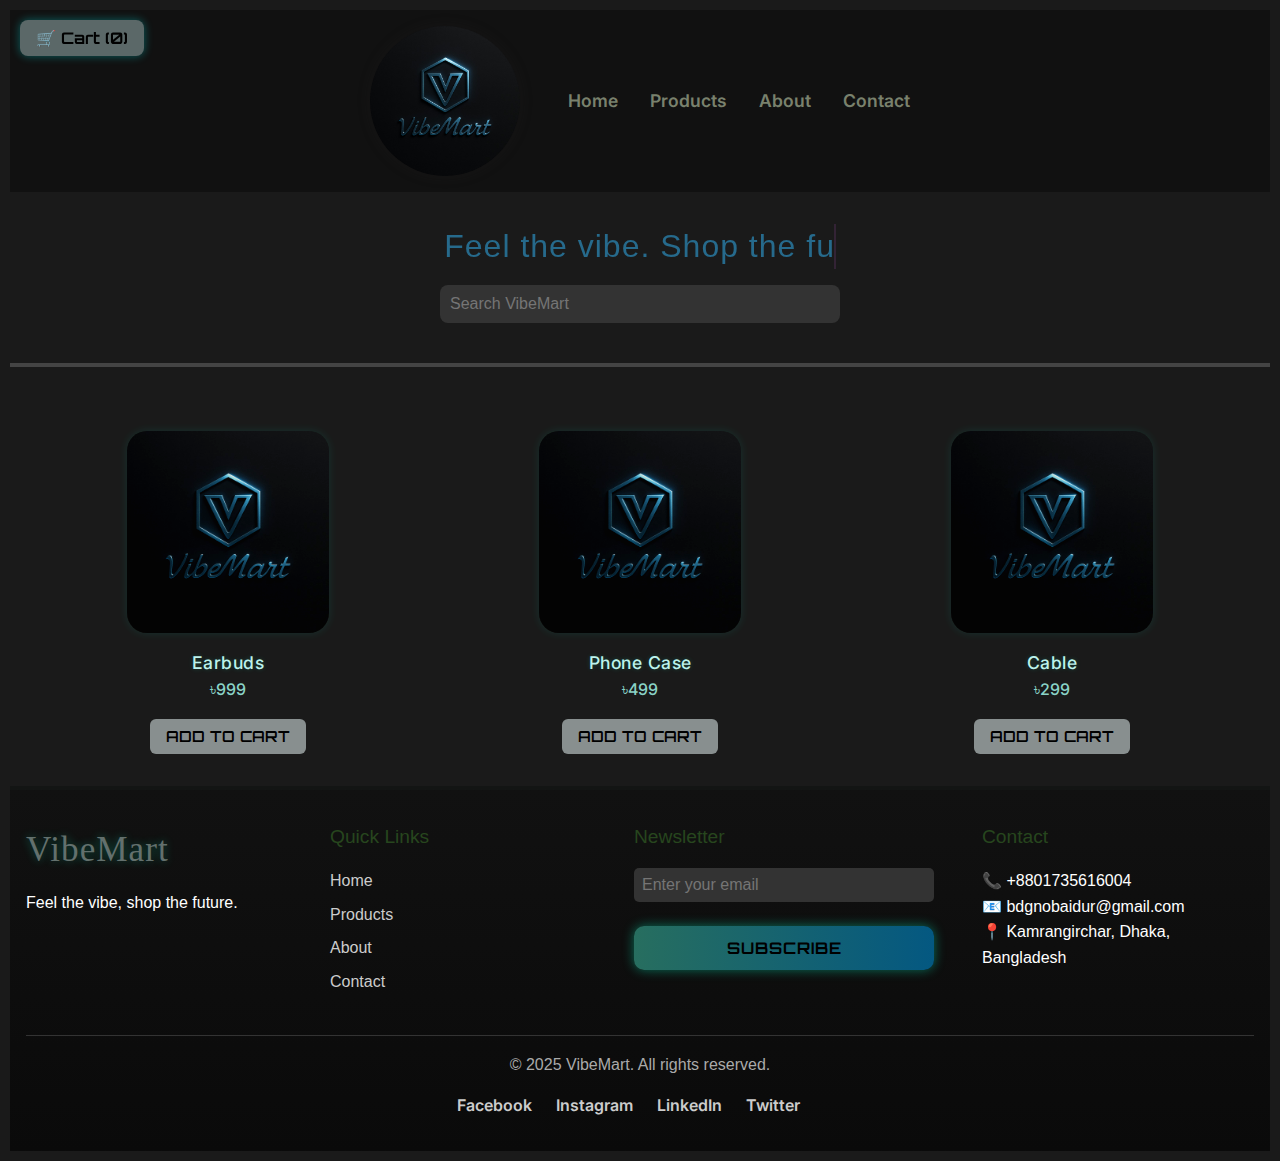
<file: index.html>
<!DOCTYPE html>
<html lang="en">
<head>
  <meta charset="UTF-8" />
  <meta name="viewport" content="width=device-width, initial-scale=1.0" />
  <title>VibeMart</title>

  <!-- Favicon -->
  <link rel="icon" type="image/png" href="favicon.png" />

  <!-- Google Fonts -->
  <link href="https://fonts.googleapis.com/css2?family=Orbitron:wght@500&family=Inter:wght@400;600&display=swap" rel="stylesheet" />

  <!-- Stylesheet -->
  <link rel="stylesheet" href="style.css" />
</head>
<body>
  <div class="main-wrapper">
   <div class="container">

    <!-- Navbar -->
    <nav class="navbar">
      <div class="logo-container">
        <a href="index.html" class="logo-link">
          <img src="images/vibeMart.jpg" alt="VibeMart Logo" class="logo-img" />
          <span class="logo-text"></span>
        </a>
      </div>

      <ul class="nav-links">
        <li><a href="index.html">Home</a></li>
        <li><a href="products.html">Products</a></li>
        <li><a href="about.html">About</a></li>
        <li><a href="contact.html">Contact</a></li>
      </ul>
    </nav>

    <!-- Hero Section -->
    <div class="hero-head">
      <div class="slogan-wrapper">
        <h1 class="slogan">Feel the vibe. Shop the future.</h1>
      </div>
      <div style="text-align: center; margin-top: 1rem;">
        <input
          type="text"
          id="search-bar"
          placeholder="Search VibeMart"
          style="padding: 10px; width: 80%; max-width: 400px; border-radius: 8px; border: none; outline: none;"
        />
      </div>
    </div>

    <!-- Product Grid -->
    <div id="product-grid">
      <div class="product-card"
           data-id="p1"
           data-name="Wireless Earbuds"
           data-price="999"
           data-category="earbuds"
           data-brand="Apple">
        <img src="images/vibeMart.jpg" alt="Earbuds" />
        <h3>Earbuds</h3>
        <p>৳999</p>
        <button class="add-to-cart"
                data-id="p1"
                data-name="Earbuds"
                data-price="999">Add to Cart</button>
      </div>

      <div class="product-card"
           data-id="p2"
           data-name="Phone Case"
           data-price="499"
           data-category="Case"
           data-brand="Apple">
        <img src="images/vibeMart.jpg" alt="Phone Case" />
        <h3>Phone Case</h3>
        <p>৳499</p>
        <button class="add-to-cart"
                data-id="p2"
                data-name="Phone Case"
                data-price="499">Add to Cart</button>
      </div>

      <div class="product-card"
           data-id="p3"
           data-name="Cable"
           data-price="299"
           data-category="Cable"
           data-brand="Apple">
        <img src="images/vibeMart.jpg" alt="Cable" />
        <h3>Cable</h3>
        <p>৳299</p>
        <button class="add-to-cart"
                data-id="p3"
                data-name="Cable"
                data-price="299">Add to Cart</button>
      </div>
    </div>

    <!-- Cart Icon -->
    <button id="cart-toggle">🛒 Cart (<span id="cart-count">0</span>)</button>

    <!-- Cart Panel -->
    <div id="cart-panel" class="hidden">
      <h2></h2>
      <div id="cart-items"></div>
      <p><strong>Total: ৳<span id="total-price">0</span></strong></p>
      <button id="checkout-btn">Checkout</button>
      <button id="clear-cart">Clear Cart</button>
    </div>

    <!-- Footer -->
    <footer class="footer">
      <div class="footer-container">
        <div class="footer-section logo">
          <h2>VibeMart</h2>
          <p>Feel the vibe, shop the future.</p>
        </div>

        <div class="footer-section">
          <h3>Quick Links</h3>
          <ul>
            <li><a href="index.html">Home</a></li>
            <li><a href="products.html">Products</a></li>
            <li><a href="about.html">About</a></li>
            <li><a href="contact.html">Contact</a></li>
          </ul>
        </div>

        <div class="footer-section">
          <h3>Newsletter</h3>
          <form class="newsletter-form">
            <input type="email" placeholder="Enter your email" required />
            <button type="submit">Subscribe</button>
          </form>
        </div>

        <div class="footer-section contact">
          <h3>Contact</h3>
          <p>📞 +8801735616004</p>
          <p>📧 bdgnobaidur@gmail.com</p>
          <p>📍 Kamrangirchar, Dhaka, Bangladesh</p>
        </div>
      </div>

        <div class="footer-bottom">
  <p>&copy; 2025 VibeMart. All rights reserved.</p>
  <div class="social-links">
    <a href="https://facebook.com" target="_blank">Facebook</a>
    <a href="https://instagram.com" target="_blank">Instagram</a>
    <a href="https://linkedin.com" target="_blank">LinkedIn</a>
    <a href="https://twitter.com" target="_blank">Twitter</a>
    <a href="https://wa.me/8801000000000" target="_blank"><i class="fab fa-whatsapp"></i></a>
  </div>
</div>
    </footer>
  </div>
  </div>

  <!-- JavaScript -->
  <script src="script.js"></script>
</body>
</html>
</file>
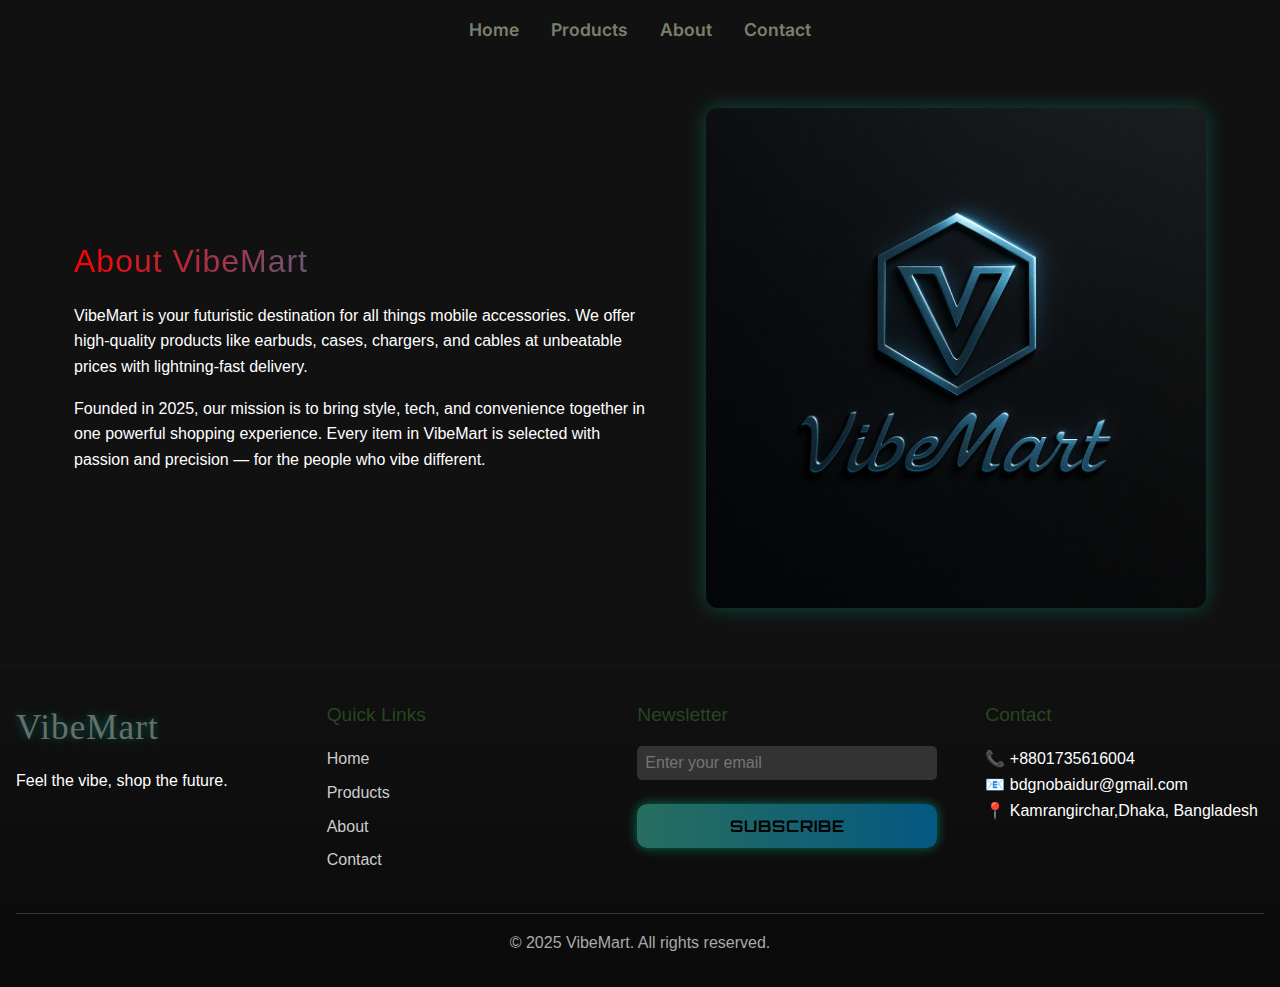
<file: about.html>
<!DOCTYPE html>
<html lang="en">
<head>
  <meta charset="UTF-8" />
  <title>About | VibeMart</title>
  <meta name="viewport" content="width=device-width, initial-scale=1.0" />
  <link rel="icon" type="image/png" href="favicon.png">
  <link rel="stylesheet" href="style.css" />
  <link href="https://fonts.googleapis.com/css2?family=Orbitron:wght@500&family=Inter:wght@400;600&display=swap" rel="stylesheet">
</head>
<body>

  <!-- ✅ Navbar -->
  <nav class="navbar">
    <ul class="nav-links">
      <li><a href="index.html">Home</a></li>
      <li><a href="products.html">Products</a></li>
      <li><a href="about.html">About</a></li>
      <li><a href="contact.html">Contact</a></li>
    </ul>
  </nav>

  <!-- ✅ About Section -->
  <section class="about-section">
    <div class="about-text">
      <h1>About VibeMart</h1>
      <p>
        VibeMart is your futuristic destination for all things mobile accessories. We offer high-quality products like earbuds, cases, chargers, and cables at unbeatable prices with lightning-fast delivery.
      </p>
      <p>
        Founded in 2025, our mission is to bring style, tech, and convenience together in one powerful shopping experience. Every item in VibeMart is selected with passion and precision — for the people who vibe different.
      </p>
    </div>
    <div class="about-image">
      <img src="images/vibeMart.jpg" alt="About VibeMart">
    </div>
  </section>

  <!-- ✅ Footer -->
  <footer class="footer">
    <div class="footer-container">
      <div class="footer-section logo">
        <h2>VibeMart</h2>
        <p>Feel the vibe, shop the future.</p>
      </div>

      <div class="footer-section">
        <h3>Quick Links</h3>
        <ul>
          <li><a href="index.html">Home</a></li>
          <li><a href="products.html">Products</a></li>
          <li><a href="about.html">About</a></li>
          <li><a href="contact.html">Contact</a></li>
        </ul>
      </div>

      <div class="footer-section">
        <h3>Newsletter</h3>
        <form class="newsletter-form">
          <input type="email" placeholder="Enter your email" required />
          <button type="submit">Subscribe</button>
        </form>
      </div>

      <div class="footer-section contact">
        <h3>Contact</h3>
        <p>📞 +8801735616004</p>
        <p>📧 bdgnobaidur@gmail.com</p>
        <p>📍 Kamrangirchar,Dhaka, Bangladesh</p>
      </div>
    </div>

    <div class="footer-bottom">
      <p>&copy; 2025 VibeMart. All rights reserved.</p>
    </div>
  </footer>

</body>
</html>
</file>
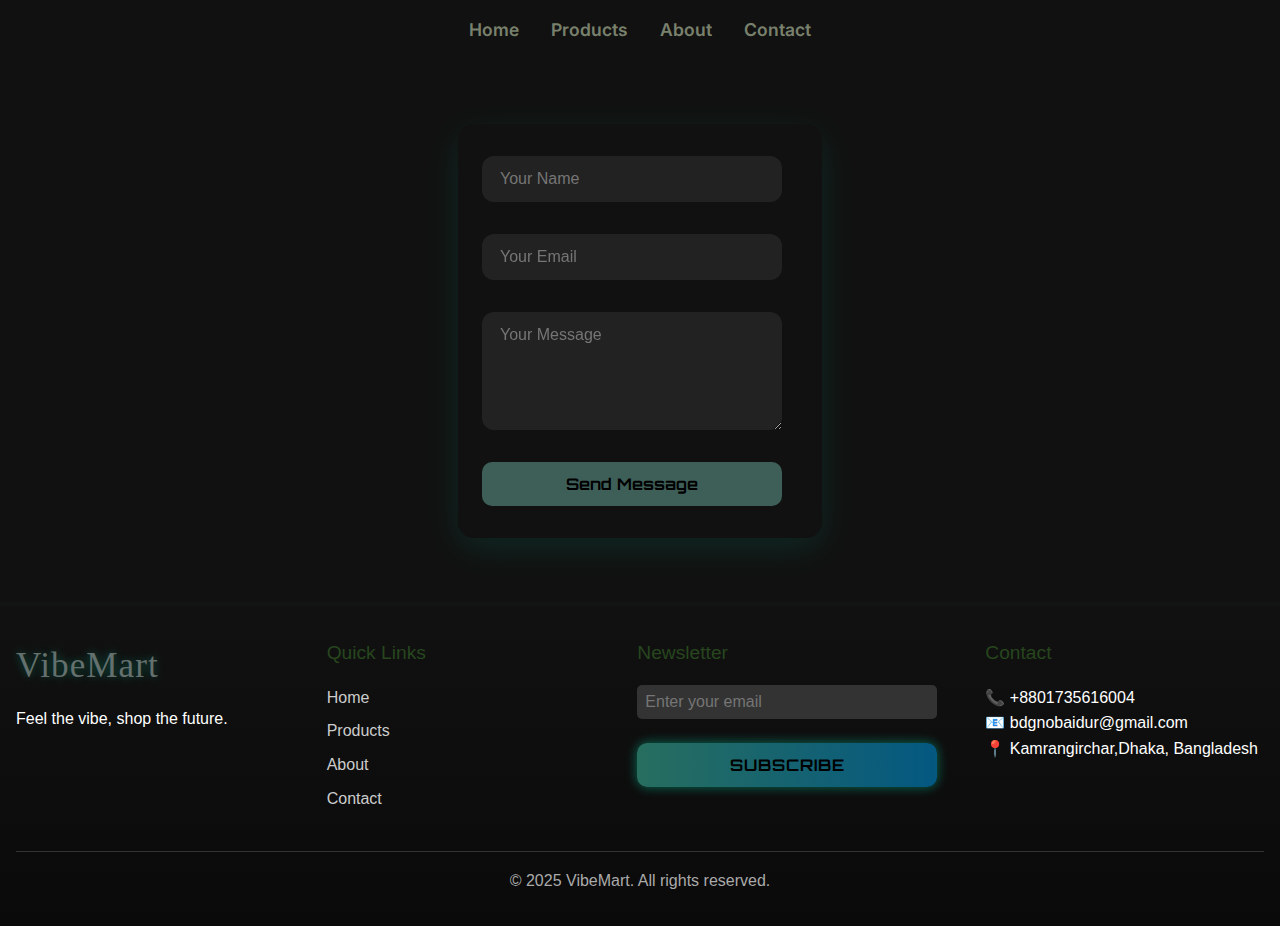
<file: contact.html>
<!DOCTYPE html>
<html lang="en">
<head>
  <meta charset="UTF-8" />
  <title>Contact | VibeMart</title>
  <meta name="viewport" content="width=device-width, initial-scale=1.0" />
  <link rel="stylesheet" href="style.css" />
  <link rel="icon" type="image/png" href="favicon.png" />
  <link href="https://fonts.googleapis.com/css2?family=Orbitron:wght@500&family=Inter:wght@400;600&display=swap" rel="stylesheet">
</head>
<body>

  <!-- ✅ Navbar -->
  <nav class="navbar">
    <ul class="nav-links">
      <li><a href="index.html">Home</a></li>
      <li><a href="products.html">Products</a></li>
      <li><a href="about.html">About</a></li>
      <li><a href="contact.html">Contact</a></li>
    </ul>
  </nav>

  <!-- ✅ Modern Contact Form -->
  <section class="contact-section">
    <h1></h1>
    <form class="contact-form">
      <input type="text" placeholder="Your Name" required />
      <input type="email" placeholder="Your Email" required />
      <textarea placeholder="Your Message" rows="5" required></textarea>
      <button type="submit">Send Message</button>
    </form>
  </section>

  <!-- ✅ Footer -->
  <footer class="footer">
    <div class="footer-container">
      <div class="footer-section logo">
        <h2>VibeMart</h2>
        <p>Feel the vibe, shop the future.</p>
      </div>

      <div class="footer-section">
        <h3>Quick Links</h3>
        <ul>
          <li><a href="index.html">Home</a></li>
          <li><a href="products.html">Products</a></li>
          <li><a href="about.html">About</a></li>
          <li><a href="contact.html">Contact</a></li>
        </ul>
      </div>

      <div class="footer-section">
        <h3>Newsletter</h3>
        <form class="newsletter-form">
          <input type="email" placeholder="Enter your email" required />
          <button type="submit">Subscribe</button>
        </form>
      </div>

      <div class="footer-section contact">
        <h3>Contact</h3>
        <p>📞 +8801735616004</p>
        <p>📧 bdgnobaidur@gmail.com</p>
        <p>📍 Kamrangirchar,Dhaka, Bangladesh</p>
      </div>
    </div>

    <div class="footer-bottom">
      <p>&copy; 2025 VibeMart. All rights reserved.</p>
    </div>
  </footer>

</body>
</html>
</file>
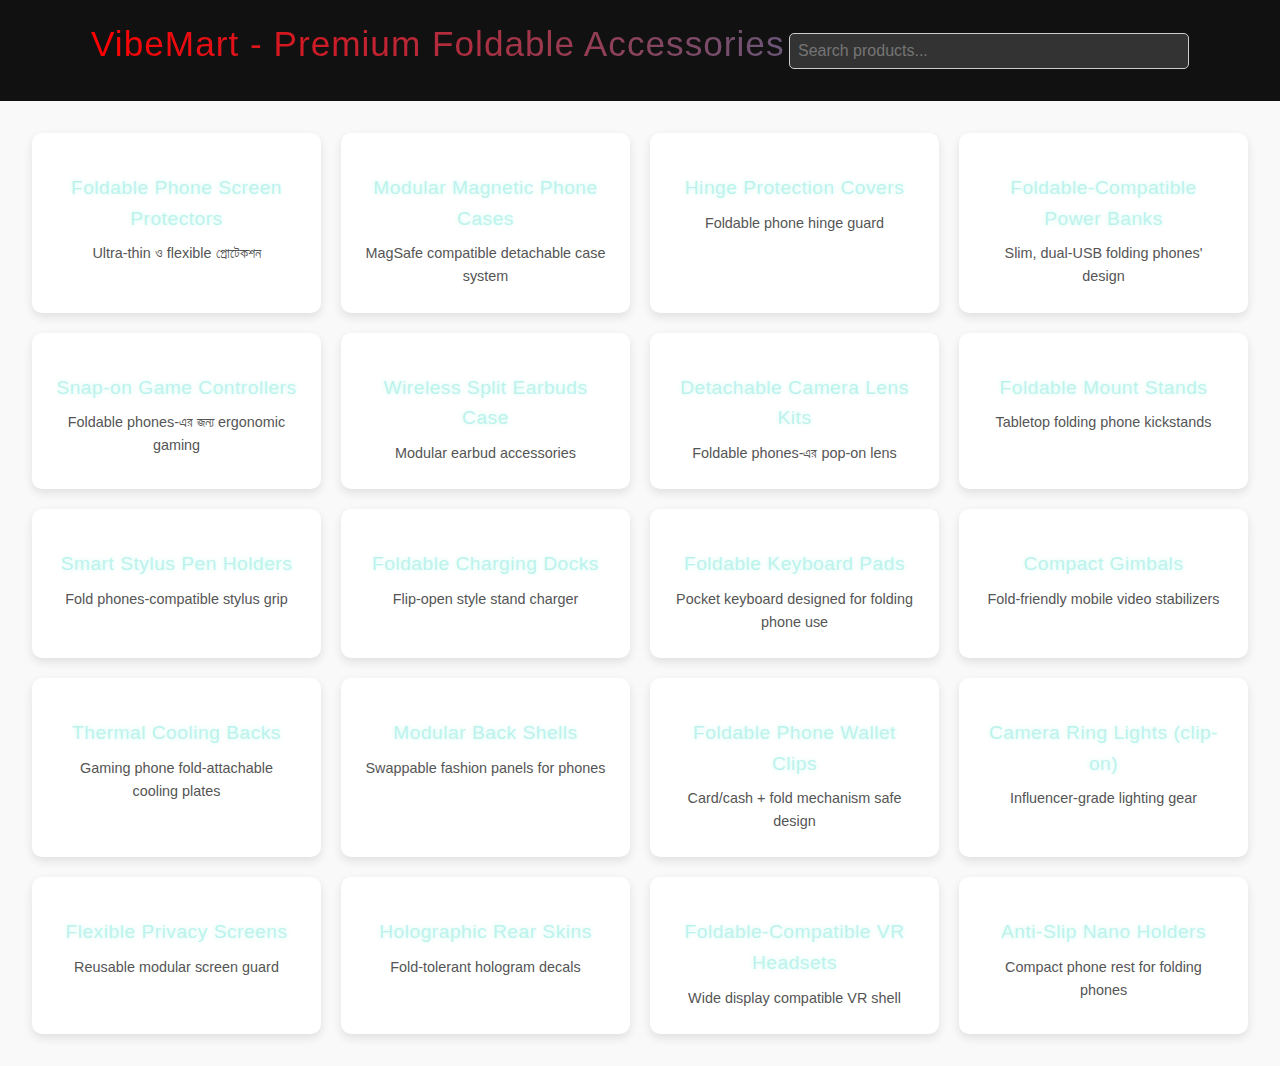
<file: products.html>
<!DOCTYPE html>
<html lang="en">
<head>
  <meta charset="UTF-8" />
  <meta name="viewport" content="width=device-width, initial-scale=1.0" />
  <title>VibeMart - Products</title>
  <link rel="stylesheet" href="style.css" />
  <style>
    body {
      font-family: Arial, sans-serif;
      margin: 0;
      padding: 0;
      background-color: #f9f9f9;
    }
    header {
      background-color: #111;
      color: white;
      padding: 1rem;
      text-align: center;
    }
    #searchInput {
      width: 90%;
      max-width: 400px;
      padding: 0.5rem;
      margin-top: 1rem;
      border-radius: 5px;
      border: 1px solid #ccc;
    }
    .product-grid {
      display: grid;
      grid-template-columns: repeat(auto-fit, minmax(250px, 1fr));
      gap: 20px;
      padding: 2rem;
    }
    .product-card {
      background-color: white;
      border-radius: 10px;
      box-shadow: 0 4px 10px rgba(0, 0, 0, 0.1);
      padding: 1.5rem;
      text-align: center;
      transition: transform 0.2s ease;
    }
    .product-card:hover {
      transform: translateY(-5px);
      box-shadow: 0 6px 14px rgba(0, 0, 0, 0.15);
    }
    .product-card h3 {
      font-size: 1.2rem;
      margin-bottom: 0.5rem;
    }
    .product-card p {
      font-size: 0.9rem;
      color: #555;
    }
  </style>
</head>
<body>
  <header>
    <h1>VibeMart - Premium Foldable Accessories</h1>
    <input type="text" id="searchInput" placeholder="Search products..." oninput="filterProducts()" />
  </header>

  <main>
    <div class="product-grid" id="productGrid"></div>
  </main>

  <script>
    const products = [
      { name: "Foldable Phone Screen Protectors", description: "Ultra-thin ও flexible প্রোটেকশন" },
      { name: "Modular Magnetic Phone Cases", description: "MagSafe compatible detachable case system" },
      { name: "Hinge Protection Covers", description: "Foldable phone hinge guard" },
      { name: "Foldable-Compatible Power Banks", description: "Slim, dual-USB folding phones' design" },
      { name: "Snap-on Game Controllers", description: "Foldable phones-এর জন্য ergonomic gaming" },
      { name: "Wireless Split Earbuds Case", description: "Modular earbud accessories" },
      { name: "Detachable Camera Lens Kits", description: "Foldable phones-এর pop-on lens" },
      { name: "Foldable Mount Stands", description: "Tabletop folding phone kickstands" },
      { name: "Smart Stylus Pen Holders", description: "Fold phones-compatible stylus grip" },
      { name: "Foldable Charging Docks", description: "Flip-open style stand charger" },
      { name: "Foldable Keyboard Pads", description: "Pocket keyboard designed for folding phone use" },
      { name: "Compact Gimbals", description: "Fold-friendly mobile video stabilizers" },
      { name: "Thermal Cooling Backs", description: "Gaming phone fold-attachable cooling plates" },
      { name: "Modular Back Shells", description: "Swappable fashion panels for phones" },
      { name: "Foldable Phone Wallet Clips", description: "Card/cash + fold mechanism safe design" },
      { name: "Camera Ring Lights (clip-on)", description: "Influencer-grade lighting gear" },
      { name: "Flexible Privacy Screens", description: "Reusable modular screen guard" },
      { name: "Holographic Rear Skins", description: "Fold-tolerant hologram decals" },
      { name: "Foldable-Compatible VR Headsets", description: "Wide display compatible VR shell" },
      { name: "Anti-Slip Nano Holders", description: "Compact phone rest for folding phones" }
    ];

    const grid = document.getElementById("productGrid");

    function displayProducts(list) {
      grid.innerHTML = list.map(p => `
        <div class="product-card">
          <h3>${p.name}</h3>
          <p>${p.description}</p>
        </div>
      `).join('');
    }

    function filterProducts() {
      const query = document.getElementById("searchInput").value.toLowerCase();
      const filtered = products.filter(p =>
        p.name.toLowerCase().includes(query) ||
        p.description.toLowerCase().includes(query)
      );
      displayProducts(filtered);
    }

    displayProducts(products);
  </script>
</body>
</html>
</file>
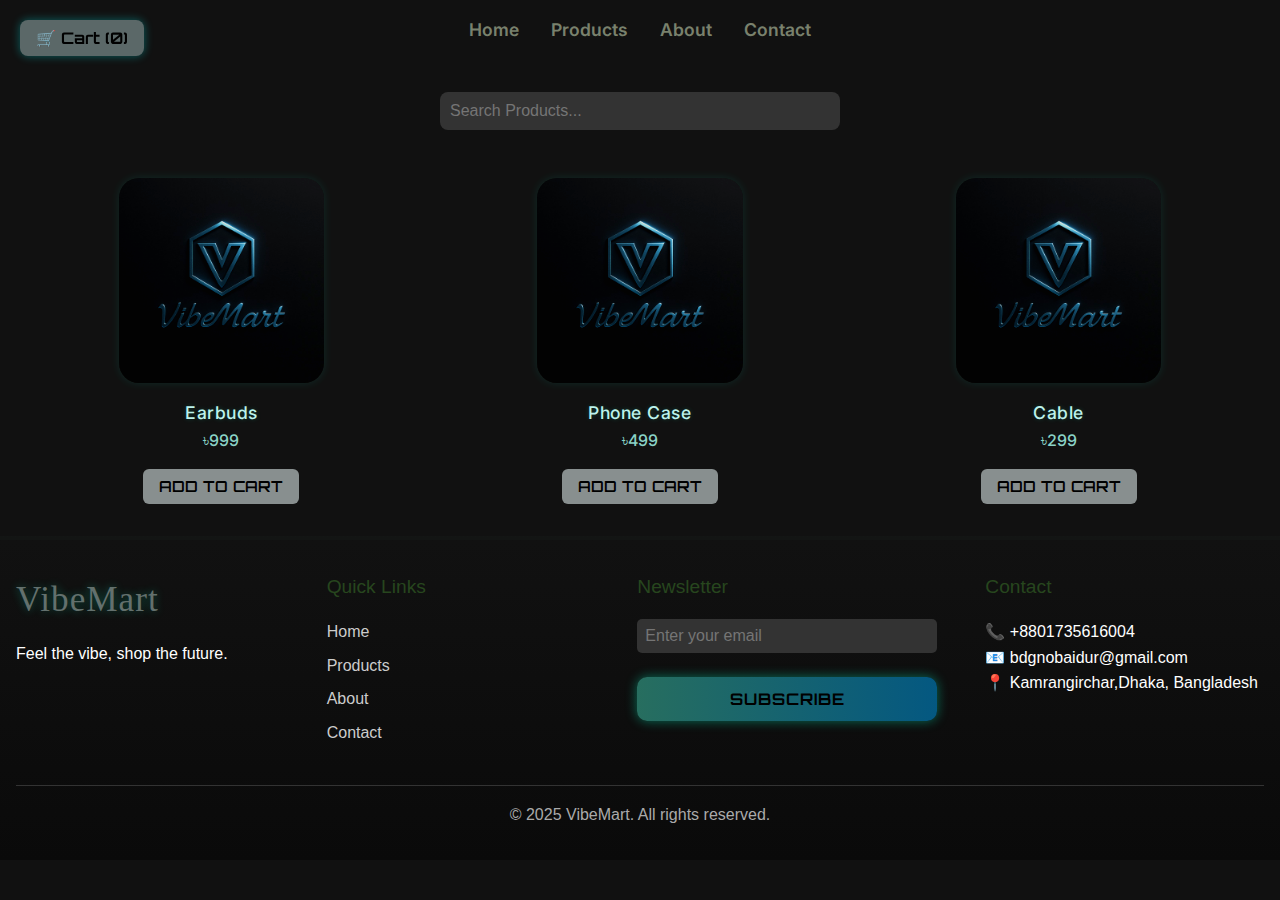
<file: VibeMart/products.html>
<!DOCTYPE html>
<html lang="en">
<head>
  <meta charset="UTF-8" />
  <title>Products | VibeMart</title>
  <meta name="viewport" content="width=device-width, initial-scale=1.0" />
  <link rel="icon" type="image/png" href="favicon.png">
  <link rel="stylesheet" href="style.css" />
  <link href="https://fonts.googleapis.com/css2?family=Orbitron:wght@500&family=Inter:wght@400;600&display=swap" rel="stylesheet">
</head>
<body>

  <!-- ✅ Navbar -->
  <nav class="navbar">
    <ul class="nav-links">
      <li><a href="index.html">Home</a></li>
      <li><a href="products.html">Products</a></li>
      <li><a href="about.html">About</a></li>
      <li><a href="contact.html">Contact</a></li>
    </ul>
  </nav>

  <!-- ✅ Search Bar -->
  <div style="text-align: center; margin-top: 2rem;">
    <input type="text" id="search-bar" placeholder="Search Products..." style="padding: 10px; width: 80%; max-width: 400px; border-radius: 8px; border: none; outline: none;" />
  </div>

  <!-- ✅ Product Grid -->
  <div id="product-grid" class="section">
    <div class="product-card" data-id="p1" data-name="Wireless Earbuds" data-price="999" data-category="earbuds" data-brand="Apple">
      <img src="images/vibeMart.jpg" alt="Earbuds" />
      <h3>Earbuds</h3>
      <p>৳999</p>
      <button class="add-to-cart" data-id="p1" data-name="Earbuds" data-price="999">Add to Cart</button>
    </div>

    <div class="product-card" data-id="p2" data-name="Phone Case" data-price="499" data-category="Case" data-brand="Apple">
      <img src="images/vibeMart.jpg" alt="Phone Case" />
      <h3>Phone Case</h3>
      <p>৳499</p>
      <button class="add-to-cart" data-id="p2" data-name="Phone Case" data-price="499">Add to Cart</button>
    </div>

    <div class="product-card" data-id="p3" data-name="Cable" data-price="299" data-category="Cable" data-brand="Apple">
      <img src="images/vibeMart.jpg" alt="Cable" />
      <h3>Cable</h3>
      <p>৳299</p>
      <button class="add-to-cart" data-id="p3" data-name="Cable" data-price="299">Add to Cart</button>
    </div>

  </div>

  <!-- ✅ Cart Toggle Button -->
  <button id="cart-toggle">🛒 Cart (<span id="cart-count">0</span>)</button>

  <!-- ✅ Cart Panel -->
  <div id="cart-panel" class="hidden">
    <h2>Your Cart</h2>
    <div id="cart-items"></div>
    <p><strong>Total: ৳<span id="total-price">0</span></strong></p>
    <button id="checkout-btn">Checkout</button>
    <button id="clear-cart">Clear Cart</button>
  </div>

  <!-- ✅ Footer -->
  <footer class="footer">
    <div class="footer-container">
      <div class="footer-section logo">
        <h2>VibeMart</h2>
        <p>Feel the vibe, shop the future.</p>
      </div>

      <div class="footer-section">
        <h3>Quick Links</h3>
        <ul>
          <li><a href="index.html">Home</a></li>
          <li><a href="products.html">Products</a></li>
          <li><a href="about.html">About</a></li>
          <li><a href="contact.html">Contact</a></li>
        </ul>
      </div>

      <div class="footer-section">
        <h3>Newsletter</h3>
        <form class="newsletter-form">
          <input type="email" placeholder="Enter your email" required />
          <button type="submit">Subscribe</button>
        </form>
      </div>

      <div class="footer-section contact">
        <h3>Contact</h3>
        <p>📞 +8801735616004</p>
        <p>📧 bdgnobaidur@gmail.com</p>
        <p>📍 Kamrangirchar,Dhaka, Bangladesh</p>
      </div>
    </div>

    <div class="footer-bottom">
      <p>&copy; 2025 VibeMart. All rights reserved.</p>
    </div>
  </footer>

  <!-- ✅ JS -->
  <script src="script.js"></script>
</body>
</html>
</file>
<file: style.css>
* {
  margin: 0;
  padding: 0;
  box-sizing: border-box;
}
body {
  margin: 0;
  padding: 0;
  background-color: white; /* দুই পাশের ফাঁকা জায়গা সাদা হবে */
  font-family: 'Inter', sans-serif;
}
.main-wrapper {
  background-color: rgb(63, 66, 63);
}


h1, h2, .logo {
  font-family: 'Orbitron', sans-serif;
  font-weight: 500;
}

h1 {
  font-family: 'Orbitron', sans-serif;
  font-size: 2.5rem;
  color: rgb(34, 34, 153); /* fallback */
  background: linear-gradient(90deg, rgb(255, 0, 0), rgb(106, 86, 119));
  -webkit-background-clip: text;
  -webkit-text-fill-color: transparent;
  display: inline-block;
  letter-spacing: 1px;
  margin-bottom: 1rem;
}

#search-bar {
  padding: 10px;
  width: 80%;
  max-width: 400px;
  border-radius: 8px;
  border: none;
  outline: none;
}

#search-bar:focus {
  border: 2px solid rgb(29, 66, 66);
  box-shadow: 0 0 8px #0ff3;
}

/* Product Grid */
#product-grid {
  display: grid;
  grid-template-columns: repeat(auto-fit, minmax(220px, 1fr));
  gap: 0.5rem;
  padding: 1rem;
  text-align: center;
}

.product-card {
  margin: 0;
  background: transparent;
  border: none;
  box-shadow: none;
  padding: 1rem 0;
  transition: transform 0.3s ease;
  display: flex;
  flex-direction: column;
  align-items: center;
}
/* 🛠️ Add this right after */
.product-card * {
  margin: 0;
  padding: 0;
}
.product-card h3 {
  font-family: 'Inter', sans-serif;
  font-size: 1.1rem;
  font-weight: 500;
}

.product-card p {
  font-family: 'Inter', sans-serif;
  font-size: 1rem;
  color: #8ad3c7;
}

.product-card button {
  background: transparent;
  color: #00ffc8;
  border: 1px dashed #00ffc8;
  padding: 6px 12px;
  border-radius: 8px;
  font-family: 'Orbitron';
  font-size: 0.9rem;
  margin-top: 1rem;
}

@keyframes fadeInUp {
  to {
    opacity: 1;
    transform: translateY(0);
  }
}

.product-card img:hover {
  transform: scale(1.02);
  opacity: 1;
}

.product-card img {
  width: 50%;
  height: auto;
  object-fit: cover; 
  opacity: 0.85;
  filter: brightness(1.05) contrast(1.1) saturate(1.2);
  border-radius: 20px;
  box-shadow: 0 0 10px #00ffc820;
}

.product-card h3 {
  font-family: 'Orbitron', sans-serif;
  font-weight: 500;
  margin-top: 1rem;
  color: #bdf2ec;
  letter-spacing: 0.5px;
  text-shadow: 0 0 5px rgba(0, 255, 200, 0.2);
}

.product-card button {
  padding: 0.5rem 1rem;
  background: rgb(136, 143, 143);
  color: #000;
  border: none;
  border-radius: 6px;
  cursor: pointer;
  font-weight: bold;
  transition: background 0.3s ease;
}

.product-card button:hover {
  background: rgb(51, 56, 56);
  box-shadow: 0 0 10px rgb(149, 163, 163);
}

/* Cart Icon */
#cart-toggle {
  position: fixed;
  top: 20px;
  left: 20px;
  right: auto;
  background: rgb(91, 104, 104);
  color: #000;
  padding: 8px 16px;
  border: none;
  border-radius: 8px;
  font-size: 16px;
  z-index: 999;
  box-shadow: 0 0 10px #0ff5;
  cursor: pointer;
}

/* Cart Panel */
#cart-panel {
  position: fixed;
  top: 0;
  left: -100%;
  width: 300px;
  height: 100%;
  background-color: #111;
  color: #fff;
  padding: 1rem;
  box-shadow: 5px 0 15px #0ff4;
  transition: left 0.3s ease;
  z-index: 998;
  overflow-y: auto;
  display: flex;
  flex-direction: column;
  gap: 1rem;
}

#cart-panel.show {
  left: 0;
}

#cart-panel h2 {
  margin-top: 0;
  border-bottom: 1px solid rgba(85, 126, 126, 0.267);
  padding-bottom: 0.5rem;
}

.cart-item {
  background-color: #222;
  padding: 0.5rem;
  margin-bottom: 0.5rem;
  border-radius: 8px;
}

.cart-item p {
  margin: 0.25rem 0;
}

.remove-item {
  background: #f55;
  color: #fff;
  border: none;
  padding: 5px 10px;
  border-radius: 4px;
  cursor: pointer;
}

/* Hidden class */
.hidden {
  display: none;
}

/* Responsive Tweaks */
@media (max-width: 600px) {


  .product-card button {
    padding: 0.4rem 0.8rem;
  }
}
@media (max-width: 600px) {
  #cart-panel {
    width: 100%;
    padding: 1rem 1rem;
    font-size: 14px;
  }

  #checkout-btn,
  #clear-cart {
    padding: 10px;
    font-size: 14px;
    width: 100%;
  }

  #cart-toggle {
    padding: 6px 12px;
    font-size: 14px;
  }
}
@media (max-width: 600px) {
  .cart-item {
    padding: 0.7rem;
    font-size: 13px;
  }

  .remove-item {
    font-size: 12px;
    padding: 5px 8px;
  }
}
#cart-panel {
  padding-bottom: 3rem; /* footer অথবা ফর্ম থাকলে helpful */
}
.about-section {
  display: flex;
  flex-wrap: wrap;
  padding: 2rem;
  background: #111;
  color: #fff;
}
.about-text {
  flex: 1;
  min-width: 250px;
  padding-right: 1rem;
}
.about-img {
  flex: 1;
  min-width: 250px;
}
.about-img img {
  max-width: 100%;
  border-radius: 12px;
}
.contact-section {
  display: flex;
  flex-wrap: wrap;
  padding: 2rem;
  background: #1a1a1a;
  color: #fff;
}
form {
  flex: 1;
  min-width: 300px;
  margin-right: 1rem;
  display: flex;
  flex-direction: column;
}
input, textarea {
  padding: 0.75rem;
  margin-bottom: 1rem;
  border: none;
  border-radius: 8px;
  background: #333;
  color: white;
}
button {
  background: #4ab39c;
  color: black;
  border: none;
  padding: 0.75rem;
  border-radius: 8px;
  cursor: pointer;
}
.contact-info {
  flex: 1;
  min-width: 250px;
}
/* Centered Navbar Style */
.navbar {
  background-color: #111;
  padding: 1rem 0;
  display: flex;
  justify-content: center;  /* center the ul */
}


.nav-links {
  list-style: none;
  display: flex;
  gap: 2rem;
  margin: 0;
  padding: 0;
}

.nav-links li a {
  text-decoration: none;
  color: #79816d;
  font-weight: 600;
  font-size: 1.1rem;
  transition: color 0.3s ease;
}

.nav-links li a:hover {
  color: rgb(33,95,121,255);
}
.navbar {
  background-color: #111;
  padding: 1rem 2rem;
  display: flex;
  justify-content: center;
  align-items: center;
  gap: 3rem;
  flex-wrap: wrap;
}
.container {
  max-width: 1600px;
  margin: 0 auto;
  background-color: #1a1a1a; /* ম্যাট ব্ল্যাক কনটেন্ট এর ব্যাকগ্রাউন্ড */
  padding: 10px;
  box-sizing: border-box;
  min-height: 100vh;
}

@media screen and (max-width: 768px) {
  .container {
    padding: 0 10px;
  }
}
.logo-container {
  display: flex;
  align-items: center;
  justify-content: center;
  gap: 0.75rem;
}

.logo-link {
  display: flex;
  align-items: center;
  text-decoration: none;
}

.logo-img {
  height: 150px;
  width: auto;
  border-radius: 100px;
  filter: drop-shadow(0 0 6px #1f1e1e50);
  transition: transform 0.3s ease;
}

.logo-img:hover {
  transform: scale(1.05);
}

.logo-text {
  font-family: 'LobsterTwo', cursive;
  font-size: 2rem;
  color: #516661;
  letter-spacing: 1px;
  text-shadow: 0 0 10px rgba(62, 97, 89, 0.4);
}
@media (max-width: 768px) {
  .navbar {
    flex-direction: column;
  }

  .nav-links {
    flex-direction: column;
    align-items: center;
    gap: 1rem;
  }

  .logo-text {
    font-size: 1.5rem;
  }

  .logo-img {
    height: 30px;
  }
}
.footer {
  background: linear-gradient(to top, #0a0a0a, #111);
  border-top: 4px solid #4a575425;
  padding: 2rem 1rem;
  color: #fff;
}

.footer-container {
  display: flex;
  flex-wrap: wrap;
  justify-content: space-around;
  gap: 2rem;
}

.footer-section {
  flex: 1 1 200px;
}

.footer-section h3 {
  color: #27461e;
  margin-bottom: 1rem;
}

.footer-section ul {
  list-style: none;
  padding: 0;
}

.footer-section ul li {
  margin-bottom: 0.5rem;
}

.footer-section ul li a {
  text-decoration: none;
  color: #ccc;
  transition: color 0.3s ease;
}

.footer-section ul li a:hover {
  color: #fff;
}

.newsletter-form {
  display: flex;
  flex-direction: column;
  gap: 0.5rem;
}

.newsletter-form input[type="email"] {
  padding: 0.5rem;
  border: none;
  border-radius: 5px;
  background-color: #333;
  color: #fff;
}

.newsletter-form button {
  padding: 0.5rem;
  background-color: #36534d;
  color: #000;
  border: none;
  border-radius: 5px;
  cursor: pointer;
  font-weight: bold;
}

.footer-bottom {
  text-align: center;
  margin-top: 2rem;
  border-top: 1px solid #333;
  padding-top: 1rem;
  color: #aaa;
}

.social-links {
  margin-top: 1rem;
  display: flex;
  justify-content: center;
  gap: 1.5rem;
}

.social-links a {
  color: #ccc;
  text-decoration: none;
  font-weight: 600;
  transition: color 0.3s ease;
}

.social-links a:hover {
  color: #00ffc8;
}
@media (max-width: 768px) {
  .footer-container {
    flex-direction: column;
    align-items: center;
    text-align: center;
  }

  .footer-section {
    width: 100%;
    margin-bottom: 2rem;
  }
}
html, body {
  margin: 0;
  padding: 0;
  height: 100%;
}

body {
  display: flex;
  flex-direction: column;
}

footer {
  margin-top: auto;
}
/* CONTACT SECTION FINAL DESIGN */

.contact-section {
  max-width: 600px;
  margin: 4rem auto;
  padding: 2rem 1.5rem;
  background: rgba(17, 17, 17, 0.75);
  border-radius: 16px;
  backdrop-filter: blur(12px);
  box-shadow: 0 10px 35px rgba(0, 255, 200, 0.1);
  color: #fff;
  text-align: center;
}

.contact-section h1 {
  font-family: 'Orbitron', sans-serif;
  color: #bad1cc;
  font-size: 2rem;
  margin-bottom: 2rem;
}

.contact-form {
  display: flex;
  flex-direction: column;
  gap: 1rem;
}

.contact-form input,
.contact-form textarea {
  width: 100%;
  padding: 14px 18px;
  border: none;
  border-radius: 12px;
  background: #222;
  color: #fff;
  font-size: 1rem;
  transition: all 0.3s ease;
  outline: 2px solid transparent;
}

.contact-form input:focus,
.contact-form textarea:focus {
  outline: 2px solid #73a197;
  box-shadow: 0 0 12px #374441;
}

.contact-form button {
  background: #3e5f58;
  color: #000;
  font-weight: bold;
  font-size: 1rem;
  padding: 12px 20px;
  border: none;
  border-radius: 10px;
  cursor: pointer;
  transition: all 0.3s ease;
}

.contact-form button:hover {
  background: #3c3f3f;
  transform: scale(1.05);
}

/* Responsive for small screen */
@media (max-width: 600px) {
  .contact-section {
    margin: 2rem 1rem;
    padding: 1.5rem;
  }

  .contact-section h1 {
    font-size: 1.6rem;
    margin-bottom: 1.5rem;
  }
}
@media (max-width: 600px) {
  .contact-section {
    margin: 2rem 1rem;
    padding: 1.5rem;
  }
}
/* Global Reset */
* {
  box-sizing: border-box;
  margin: 0;
  padding: 0;
}

body {
  font-family: 'Inter', sans-serif;
  background-color: #111;
  color: #fff;
  line-height: 1.6;
  padding-bottom: 4rem;
}

/* Headings */
h1, h2, h3 {
  font-family: 'Orbitron', sans-serif;
  font-weight: 600;
  margin-bottom: 0.75rem;
}

h1 {
  font-size: 2.2rem;
}

h2 {
  font-size: 1.6rem;
}

h3 {
  font-size: 1.2rem;
}

/* Buttons */
button {
  font-family: 'Orbitron', sans-serif;
  font-size: 1rem;
  font-weight: bold;
  padding: 10px 20px;
  border-radius: 10px;
  transition: all 0.3s ease;
}

/* Inputs */
input, textarea {
  font-family: 'Inter', sans-serif;
  font-size: 1rem;
  padding: 12px 16px;
  border-radius: 10px;
  border: none;
}

/* Spacing helpers */
.section {
  padding: 3rem 1.5rem;
}

@media (max-width: 600px) {
  h1 {
    font-size: 1.6rem;
  }
  h2 {
    font-size: 1.3rem;
  }
  h3 {
    font-size: 1.1rem;
  }
  button {
    font-size: 0.9rem;
    padding: 8px 14px;
  }
}
.about-section {
  display: flex;
  flex-wrap: wrap;
  justify-content: center;
  align-items: center;
  padding: 3rem 1rem;
  gap: 2rem;
  background-color: #111;
  color: #fff;
}

.about-text {
  flex: 1;
  min-width: 300px;
  max-width: 600px;
}

.about-text h1 {
  font-family: 'Orbitron', sans-serif;
  font-size: 2rem;
  color: #2b5f54;
  margin-bottom: 1rem;
}

.about-text p {
  font-family: 'Inter', sans-serif;
  font-size: 1rem;
  line-height: 1.6;
  margin-bottom: 1rem;
}

.about-image {
  flex: 1;
  min-width: 280px;
  max-width: 500px;
}

.about-image img {
  width: 100%;
  border-radius: 12px;
  box-shadow: 0 0 20px #00ffc840;
}

/* Responsive */
@media (max-width: 768px) {
  .about-section {
    flex-direction: column;
    text-align: center;
  }
}

@font-face {
    font-family: 'Lobster Two';
    src: url('LobsterTwo.woff2') format('woff2');
    font-weight: normal;
    font-style: normal;
    font-display: swap;
}


@font-face {
  font-family: 'Orbitron';
  src: url('fonts/Orbitron-Regular.woff2') format('woff2');
  font-weight: 500;
}

@font-face {
  font-family: 'Inter';
  src: url('fonts/Inter-Regular.woff2') format('woff2');
  font-weight: 400;
}
/* Global body font */
body {
  font-family: 'Inter', sans-serif;
  font-size: 16px;
  line-height: 1.6;
  color: #fff;
}

/* Headings */
h1, h2, h3 {
  font-family: 'Orbitron', sans-serif;
  font-weight: 500;
}

/* Logo */
.logo h2 {
  font-family: 'LobsterTwo', cursive;
  font-size: 2.5rem;
  color: #3f645c;
  text-shadow: 0 0 10px rgba(0, 255, 200, 0.3);
}
@media (max-width: 768px) {
  h1 {
    font-size: 1.8rem;
  }
  h2 {
    font-size: 1.4rem;
  }
  body {
    font-size: 15px;
  }
}
body {
  font-family: 'Inter', Arial, sans-serif;
}

.logo h2 {
  font-family: 'LobsterTwo', cursive;
}
@font-face {
  font-family: 'Inter';
  src: url('fonts/Inter-Regular.woff2') format('woff2');
  font-display: swap;
}
.lobster {
  font-family: 'LobsterTwo', cursive;
  letter-spacing: 1px;
  font-weight: normal;
  font-style: normal;
}
.logo h2 {
  font-family: 'LobsterTwo', cursive;
  font-size: 2.2rem;
  color: #63706d;
  letter-spacing: 1px;
  text-shadow: 0 0 10px rgba(0, 255, 200, 0.3);
  transition: all 0.3s ease;
}

.logo h2:hover {
  transform: scale(1.05);
  text-shadow: 0 0 15px rgba(69, 85, 81, 0.5);
}
.product-card h3 {
  font-weight: 600;
  font-size: 1.1rem;
  letter-spacing: 0.5px;
}

.product-card p {
  font-weight: 500;
  font-size: 1rem;
}

.product-card button {
  font-size: 0.95rem;
  font-weight: 700;
  text-transform: uppercase;
}
.product-card h3,
.product-card p {
  font-family: 'Inter', sans-serif;
  font-weight: 500;
}

.product-card button {
  font-family: 'Orbitron', sans-serif;
  font-weight: 600;
  text-transform: uppercase;
}
.newsletter-form button {
  font-family: 'Orbitron', sans-serif;
  font-size: 1rem;
  font-weight: 700;
  text-transform: uppercase;
  letter-spacing: 1px;
  padding: 0.75rem 1.5rem;
  background: linear-gradient(to right, #276e5f, #045881);
  color: #000;
  border: none;
  border-radius: 10px;
  cursor: pointer;
  box-shadow: 0 0 12px rgba(0, 255, 200, 0.4);
  transition: all 0.3s ease;
}
.newsletter-form button:hover {
  transform: scale(1.05);
  box-shadow: 0 0 20px rgba(0, 255, 200, 0.6);
}
/* ============================
   🔠 Slogan Typewriter Effect
============================= */

.slogan-wrapper {
  display: flex;
  justify-content: center;
  align-items: center;
  margin-top: 2rem;
}

.slogan {
  margin: 0 auto;
  font-family: 'Orbitron', sans-serif;
  font-size: 2rem;
  line-height: 1.4;
  display: block;
  background: linear-gradient(90deg, 
  #266a8c 20%, 
  #266a8c 30%, 
  #266a8c 20%, 
  #266a8c 20%);
  -webkit-background-clip: text;
  -webkit-text-fill-color: transparent;
  color: transparent;
  border-right: 2px solid #332335;
  white-space: nowrap;
  overflow: hidden;
  width: 22ch;
  animation: typing 4s steps(22, end) forwards;
}

@keyframes typing {
  from { width: 0; }
  to { width: 21ch; }
}

@keyframes blink {
  50% { border-color: transparent; }
}
.hero-head {
  border-bottom: 4px solid #444;
  padding-bottom: 1.5rem;
  margin-bottom: 2rem;
}
</file>
<file: VibeMart/style.css>
* {
  margin: 0;
  padding: 0;
  box-sizing: border-box;
}
body {
  margin: 0;
  padding: 0;
  background-color: white; /* দুই পাশের ফাঁকা জায়গা সাদা হবে */
  font-family: 'Inter', sans-serif;
}
.main-wrapper {
  background-color: rgb(63, 66, 63);
}


h1, h2, .logo {
  font-family: 'Orbitron', sans-serif;
  font-weight: 500;
}

h1 {
  font-family: 'Orbitron', sans-serif;
  font-size: 2.5rem;
  color: rgb(34, 34, 153); /* fallback */
  background: linear-gradient(90deg, rgb(255, 0, 0), rgb(106, 86, 119));
  -webkit-background-clip: text;
  -webkit-text-fill-color: transparent;
  display: inline-block;
  letter-spacing: 1px;
  margin-bottom: 1rem;
}

#search-bar {
  padding: 10px;
  width: 80%;
  max-width: 400px;
  border-radius: 8px;
  border: none;
  outline: none;
}

#search-bar:focus {
  border: 2px solid rgb(29, 66, 66);
  box-shadow: 0 0 8px #0ff3;
}

/* Product Grid */
#product-grid {
  display: grid;
  grid-template-columns: repeat(auto-fit, minmax(220px, 1fr));
  gap: 0.5rem;
  padding: 1rem;
  text-align: center;
}

.product-card {
  margin: 0;
  background: transparent;
  border: none;
  box-shadow: none;
  padding: 1rem 0;
  transition: transform 0.3s ease;
  display: flex;
  flex-direction: column;
  align-items: center;
}
/* 🛠️ Add this right after */
.product-card * {
  margin: 0;
  padding: 0;
}
.product-card h3 {
  font-family: 'Inter', sans-serif;
  font-size: 1.1rem;
  font-weight: 500;
}

.product-card p {
  font-family: 'Inter', sans-serif;
  font-size: 1rem;
  color: #8ad3c7;
}

.product-card button {
  background: transparent;
  color: #00ffc8;
  border: 1px dashed #00ffc8;
  padding: 6px 12px;
  border-radius: 8px;
  font-family: 'Orbitron';
  font-size: 0.9rem;
  margin-top: 1rem;
}

@keyframes fadeInUp {
  to {
    opacity: 1;
    transform: translateY(0);
  }
}

.product-card img:hover {
  transform: scale(1.02);
  opacity: 1;
}

.product-card img {
  width: 50%;
  height: auto;
  object-fit: cover; 
  opacity: 0.85;
  filter: brightness(1.05) contrast(1.1) saturate(1.2);
  border-radius: 20px;
  box-shadow: 0 0 10px #00ffc820;
}

.product-card h3 {
  font-family: 'Orbitron', sans-serif;
  font-weight: 500;
  margin-top: 1rem;
  color: #bdf2ec;
  letter-spacing: 0.5px;
  text-shadow: 0 0 5px rgba(0, 255, 200, 0.2);
}

.product-card button {
  padding: 0.5rem 1rem;
  background: rgb(136, 143, 143);
  color: #000;
  border: none;
  border-radius: 6px;
  cursor: pointer;
  font-weight: bold;
  transition: background 0.3s ease;
}

.product-card button:hover {
  background: rgb(51, 56, 56);
  box-shadow: 0 0 10px rgb(149, 163, 163);
}

/* Cart Icon */
#cart-toggle {
  position: fixed;
  top: 20px;
  left: 20px;
  right: auto;
  background: rgb(91, 104, 104);
  color: #000;
  padding: 8px 16px;
  border: none;
  border-radius: 8px;
  font-size: 16px;
  z-index: 999;
  box-shadow: 0 0 10px #0ff5;
  cursor: pointer;
}

/* Cart Panel */
#cart-panel {
  position: fixed;
  top: 0;
  left: -100%;
  width: 300px;
  height: 100%;
  background-color: #111;
  color: #fff;
  padding: 1rem;
  box-shadow: 5px 0 15px #0ff4;
  transition: left 0.3s ease;
  z-index: 998;
  overflow-y: auto;
  display: flex;
  flex-direction: column;
  gap: 1rem;
}

#cart-panel.show {
  left: 0;
}

#cart-panel h2 {
  margin-top: 0;
  border-bottom: 1px solid rgba(85, 126, 126, 0.267);
  padding-bottom: 0.5rem;
}

.cart-item {
  background-color: #222;
  padding: 0.5rem;
  margin-bottom: 0.5rem;
  border-radius: 8px;
}

.cart-item p {
  margin: 0.25rem 0;
}

.remove-item {
  background: #f55;
  color: #fff;
  border: none;
  padding: 5px 10px;
  border-radius: 4px;
  cursor: pointer;
}

/* Hidden class */
.hidden {
  display: none;
}

/* Responsive Tweaks */
@media (max-width: 600px) {


  .product-card button {
    padding: 0.4rem 0.8rem;
  }
}
@media (max-width: 600px) {
  #cart-panel {
    width: 100%;
    padding: 1rem 1rem;
    font-size: 14px;
  }

  #checkout-btn,
  #clear-cart {
    padding: 10px;
    font-size: 14px;
    width: 100%;
  }

  #cart-toggle {
    padding: 6px 12px;
    font-size: 14px;
  }
}
@media (max-width: 600px) {
  .cart-item {
    padding: 0.7rem;
    font-size: 13px;
  }

  .remove-item {
    font-size: 12px;
    padding: 5px 8px;
  }
}
#cart-panel {
  padding-bottom: 3rem; /* footer অথবা ফর্ম থাকলে helpful */
}
.about-section {
  display: flex;
  flex-wrap: wrap;
  padding: 2rem;
  background: #111;
  color: #fff;
}
.about-text {
  flex: 1;
  min-width: 250px;
  padding-right: 1rem;
}
.about-img {
  flex: 1;
  min-width: 250px;
}
.about-img img {
  max-width: 100%;
  border-radius: 12px;
}
.contact-section {
  display: flex;
  flex-wrap: wrap;
  padding: 2rem;
  background: #1a1a1a;
  color: #fff;
}
form {
  flex: 1;
  min-width: 300px;
  margin-right: 1rem;
  display: flex;
  flex-direction: column;
}
input, textarea {
  padding: 0.75rem;
  margin-bottom: 1rem;
  border: none;
  border-radius: 8px;
  background: #333;
  color: white;
}
button {
  background: #4ab39c;
  color: black;
  border: none;
  padding: 0.75rem;
  border-radius: 8px;
  cursor: pointer;
}
.contact-info {
  flex: 1;
  min-width: 250px;
}
/* Centered Navbar Style */
.navbar {
  background-color: #111;
  padding: 1rem 0;
  display: flex;
  justify-content: center;  /* center the ul */
}


.nav-links {
  list-style: none;
  display: flex;
  gap: 2rem;
  margin: 0;
  padding: 0;
}

.nav-links li a {
  text-decoration: none;
  color: #79816d;
  font-weight: 600;
  font-size: 1.1rem;
  transition: color 0.3s ease;
}

.nav-links li a:hover {
  color: rgb(33,95,121,255);
}
.navbar {
  background-color: #111;
  padding: 1rem 2rem;
  display: flex;
  justify-content: center;
  align-items: center;
  gap: 3rem;
  flex-wrap: wrap;
}
.container {
  max-width: 1600px;
  margin: 0 auto;
  background-color: #1a1a1a; /* ম্যাট ব্ল্যাক কনটেন্ট এর ব্যাকগ্রাউন্ড */
  padding: 10px;
  box-sizing: border-box;
  min-height: 100vh;
}

@media screen and (max-width: 768px) {
  .container {
    padding: 0 10px;
  }
}
.logo-container {
  display: flex;
  align-items: center;
  justify-content: center;
  gap: 0.75rem;
}

.logo-link {
  display: flex;
  align-items: center;
  text-decoration: none;
}

.logo-img {
  height: 150px;
  width: auto;
  border-radius: 100px;
  filter: drop-shadow(0 0 6px #1f1e1e50);
  transition: transform 0.3s ease;
}

.logo-img:hover {
  transform: scale(1.05);
}

.logo-text {
  font-family: 'LobsterTwo', cursive;
  font-size: 2rem;
  color: #516661;
  letter-spacing: 1px;
  text-shadow: 0 0 10px rgba(62, 97, 89, 0.4);
}
@media (max-width: 768px) {
  .navbar {
    flex-direction: column;
  }

  .nav-links {
    flex-direction: column;
    align-items: center;
    gap: 1rem;
  }

  .logo-text {
    font-size: 1.5rem;
  }

  .logo-img {
    height: 30px;
  }
}
.footer {
  background: linear-gradient(to top, #0a0a0a, #111);
  border-top: 4px solid #4a575425;
  padding: 2rem 1rem;
  color: #fff;
}

.footer-container {
  display: flex;
  flex-wrap: wrap;
  justify-content: space-around;
  gap: 2rem;
}

.footer-section {
  flex: 1 1 200px;
}

.footer-section h3 {
  color: #27461e;
  margin-bottom: 1rem;
}

.footer-section ul {
  list-style: none;
  padding: 0;
}

.footer-section ul li {
  margin-bottom: 0.5rem;
}

.footer-section ul li a {
  text-decoration: none;
  color: #ccc;
  transition: color 0.3s ease;
}

.footer-section ul li a:hover {
  color: #fff;
}

.newsletter-form {
  display: flex;
  flex-direction: column;
  gap: 0.5rem;
}

.newsletter-form input[type="email"] {
  padding: 0.5rem;
  border: none;
  border-radius: 5px;
  background-color: #333;
  color: #fff;
}

.newsletter-form button {
  padding: 0.5rem;
  background-color: #36534d;
  color: #000;
  border: none;
  border-radius: 5px;
  cursor: pointer;
  font-weight: bold;
}

.footer-bottom {
  text-align: center;
  margin-top: 2rem;
  border-top: 1px solid #333;
  padding-top: 1rem;
  color: #aaa;
}

.social-links {
  margin-top: 1rem;
  display: flex;
  justify-content: center;
  gap: 1.5rem;
}

.social-links a {
  color: #ccc;
  text-decoration: none;
  font-weight: 600;
  transition: color 0.3s ease;
}

.social-links a:hover {
  color: #00ffc8;
}
@media (max-width: 768px) {
  .footer-container {
    flex-direction: column;
    align-items: center;
    text-align: center;
  }

  .footer-section {
    width: 100%;
    margin-bottom: 2rem;
  }
}
html, body {
  margin: 0;
  padding: 0;
  height: 100%;
}

body {
  display: flex;
  flex-direction: column;
}

footer {
  margin-top: auto;
}
/* CONTACT SECTION FINAL DESIGN */

.contact-section {
  max-width: 600px;
  margin: 4rem auto;
  padding: 2rem 1.5rem;
  background: rgba(17, 17, 17, 0.75);
  border-radius: 16px;
  backdrop-filter: blur(12px);
  box-shadow: 0 10px 35px rgba(0, 255, 200, 0.1);
  color: #fff;
  text-align: center;
}

.contact-section h1 {
  font-family: 'Orbitron', sans-serif;
  color: #bad1cc;
  font-size: 2rem;
  margin-bottom: 2rem;
}

.contact-form {
  display: flex;
  flex-direction: column;
  gap: 1rem;
}

.contact-form input,
.contact-form textarea {
  width: 100%;
  padding: 14px 18px;
  border: none;
  border-radius: 12px;
  background: #222;
  color: #fff;
  font-size: 1rem;
  transition: all 0.3s ease;
  outline: 2px solid transparent;
}

.contact-form input:focus,
.contact-form textarea:focus {
  outline: 2px solid #73a197;
  box-shadow: 0 0 12px #374441;
}

.contact-form button {
  background: #3e5f58;
  color: #000;
  font-weight: bold;
  font-size: 1rem;
  padding: 12px 20px;
  border: none;
  border-radius: 10px;
  cursor: pointer;
  transition: all 0.3s ease;
}

.contact-form button:hover {
  background: #3c3f3f;
  transform: scale(1.05);
}

/* Responsive for small screen */
@media (max-width: 600px) {
  .contact-section {
    margin: 2rem 1rem;
    padding: 1.5rem;
  }

  .contact-section h1 {
    font-size: 1.6rem;
    margin-bottom: 1.5rem;
  }
}
@media (max-width: 600px) {
  .contact-section {
    margin: 2rem 1rem;
    padding: 1.5rem;
  }
}
/* Global Reset */
* {
  box-sizing: border-box;
  margin: 0;
  padding: 0;
}

body {
  font-family: 'Inter', sans-serif;
  background-color: #111;
  color: #fff;
  line-height: 1.6;
  padding-bottom: 4rem;
}

/* Headings */
h1, h2, h3 {
  font-family: 'Orbitron', sans-serif;
  font-weight: 600;
  margin-bottom: 0.75rem;
}

h1 {
  font-size: 2.2rem;
}

h2 {
  font-size: 1.6rem;
}

h3 {
  font-size: 1.2rem;
}

/* Buttons */
button {
  font-family: 'Orbitron', sans-serif;
  font-size: 1rem;
  font-weight: bold;
  padding: 10px 20px;
  border-radius: 10px;
  transition: all 0.3s ease;
}

/* Inputs */
input, textarea {
  font-family: 'Inter', sans-serif;
  font-size: 1rem;
  padding: 12px 16px;
  border-radius: 10px;
  border: none;
}

/* Spacing helpers */
.section {
  padding: 3rem 1.5rem;
}

@media (max-width: 600px) {
  h1 {
    font-size: 1.6rem;
  }
  h2 {
    font-size: 1.3rem;
  }
  h3 {
    font-size: 1.1rem;
  }
  button {
    font-size: 0.9rem;
    padding: 8px 14px;
  }
}
.about-section {
  display: flex;
  flex-wrap: wrap;
  justify-content: center;
  align-items: center;
  padding: 3rem 1rem;
  gap: 2rem;
  background-color: #111;
  color: #fff;
}

.about-text {
  flex: 1;
  min-width: 300px;
  max-width: 600px;
}

.about-text h1 {
  font-family: 'Orbitron', sans-serif;
  font-size: 2rem;
  color: #2b5f54;
  margin-bottom: 1rem;
}

.about-text p {
  font-family: 'Inter', sans-serif;
  font-size: 1rem;
  line-height: 1.6;
  margin-bottom: 1rem;
}

.about-image {
  flex: 1;
  min-width: 280px;
  max-width: 500px;
}

.about-image img {
  width: 100%;
  border-radius: 12px;
  box-shadow: 0 0 20px #00ffc840;
}

/* Responsive */
@media (max-width: 768px) {
  .about-section {
    flex-direction: column;
    text-align: center;
  }
}

@font-face {
    font-family: 'Lobster Two';
    src: url('LobsterTwo.woff2') format('woff2');
    font-weight: normal;
    font-style: normal;
    font-display: swap;
}


@font-face {
  font-family: 'Orbitron';
  src: url('fonts/Orbitron-Regular.woff2') format('woff2');
  font-weight: 500;
}

@font-face {
  font-family: 'Inter';
  src: url('fonts/Inter-Regular.woff2') format('woff2');
  font-weight: 400;
}
/* Global body font */
body {
  font-family: 'Inter', sans-serif;
  font-size: 16px;
  line-height: 1.6;
  color: #fff;
}

/* Headings */
h1, h2, h3 {
  font-family: 'Orbitron', sans-serif;
  font-weight: 500;
}

/* Logo */
.logo h2 {
  font-family: 'LobsterTwo', cursive;
  font-size: 2.5rem;
  color: #3f645c;
  text-shadow: 0 0 10px rgba(0, 255, 200, 0.3);
}
@media (max-width: 768px) {
  h1 {
    font-size: 1.8rem;
  }
  h2 {
    font-size: 1.4rem;
  }
  body {
    font-size: 15px;
  }
}
body {
  font-family: 'Inter', Arial, sans-serif;
}

.logo h2 {
  font-family: 'LobsterTwo', cursive;
}
@font-face {
  font-family: 'Inter';
  src: url('fonts/Inter-Regular.woff2') format('woff2');
  font-display: swap;
}
.lobster {
  font-family: 'LobsterTwo', cursive;
  letter-spacing: 1px;
  font-weight: normal;
  font-style: normal;
}
.logo h2 {
  font-family: 'LobsterTwo', cursive;
  font-size: 2.2rem;
  color: #63706d;
  letter-spacing: 1px;
  text-shadow: 0 0 10px rgba(0, 255, 200, 0.3);
  transition: all 0.3s ease;
}

.logo h2:hover {
  transform: scale(1.05);
  text-shadow: 0 0 15px rgba(69, 85, 81, 0.5);
}
.product-card h3 {
  font-weight: 600;
  font-size: 1.1rem;
  letter-spacing: 0.5px;
}

.product-card p {
  font-weight: 500;
  font-size: 1rem;
}

.product-card button {
  font-size: 0.95rem;
  font-weight: 700;
  text-transform: uppercase;
}
.product-card h3,
.product-card p {
  font-family: 'Inter', sans-serif;
  font-weight: 500;
}

.product-card button {
  font-family: 'Orbitron', sans-serif;
  font-weight: 600;
  text-transform: uppercase;
}
.newsletter-form button {
  font-family: 'Orbitron', sans-serif;
  font-size: 1rem;
  font-weight: 700;
  text-transform: uppercase;
  letter-spacing: 1px;
  padding: 0.75rem 1.5rem;
  background: linear-gradient(to right, #276e5f, #045881);
  color: #000;
  border: none;
  border-radius: 10px;
  cursor: pointer;
  box-shadow: 0 0 12px rgba(0, 255, 200, 0.4);
  transition: all 0.3s ease;
}
.newsletter-form button:hover {
  transform: scale(1.05);
  box-shadow: 0 0 20px rgba(0, 255, 200, 0.6);
}
/* ============================
   🔠 Slogan Typewriter Effect
============================= */

.slogan-wrapper {
  display: flex;
  justify-content: center;
  align-items: center;
  margin-top: 2rem;
}

.slogan {
  margin: 0 auto;
  font-family: 'Orbitron', sans-serif;
  font-size: 2rem;
  line-height: 1.4;
  display: block;
  background: linear-gradient(90deg, 
  #266a8c 20%, 
  #266a8c 30%, 
  #266a8c 20%, 
  #266a8c 20%);
  -webkit-background-clip: text;
  -webkit-text-fill-color: transparent;
  color: transparent;
  border-right: 2px solid #332335;
  white-space: nowrap;
  overflow: hidden;
  width: 22ch;
  animation: typing 4s steps(22, end) forwards;
}

@keyframes typing {
  from { width: 0; }
  to { width: 21ch; }
}

@keyframes blink {
  50% { border-color: transparent; }
}
.hero-head {
  border-bottom: 4px solid #444;
  padding-bottom: 1.5rem;
  margin-bottom: 2rem;
}
</file>
